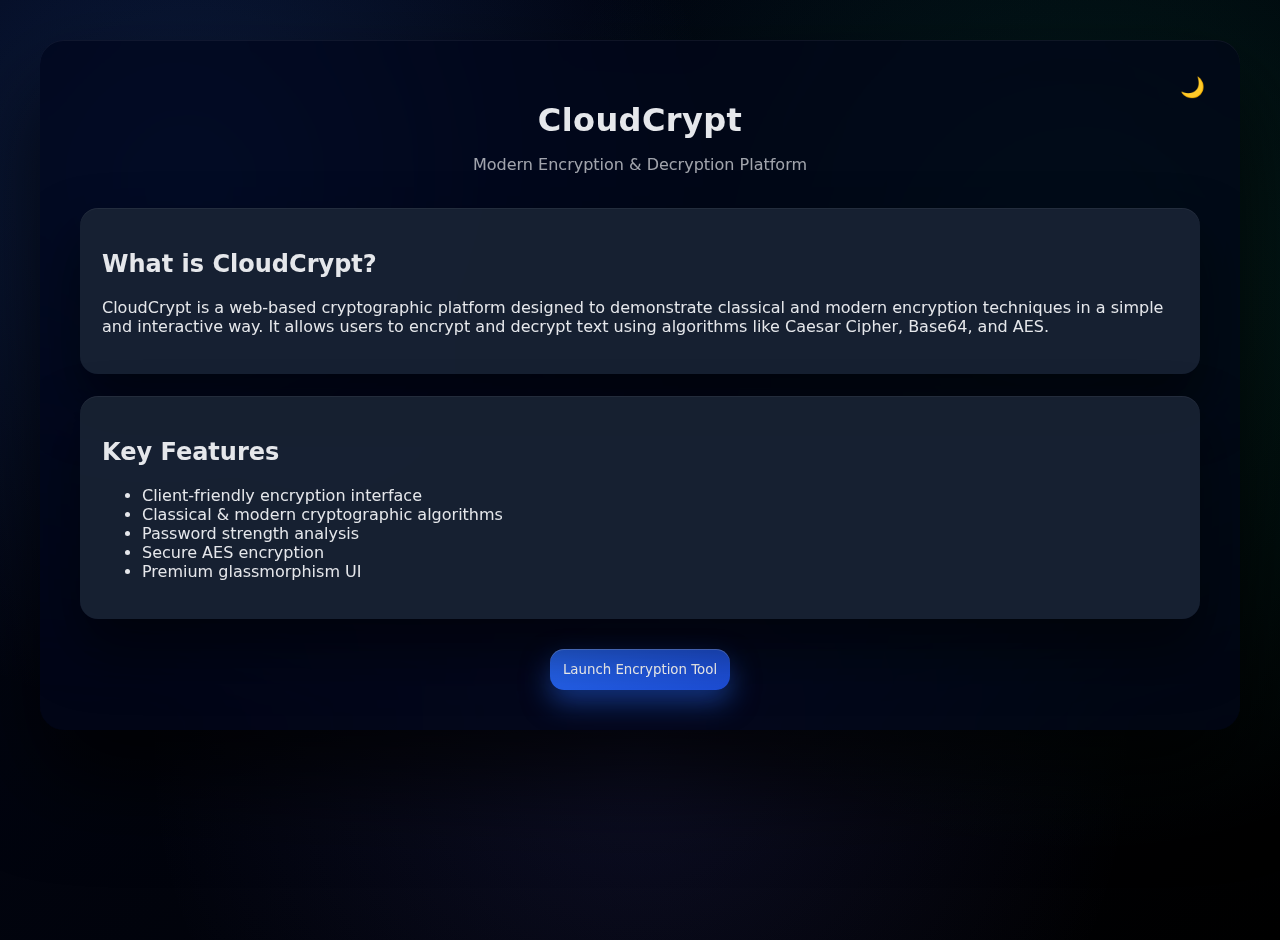
<file: templates/index.html>
<!DOCTYPE html>
<html lang="en">
<head>
    <title>CloudCrypt</title>
    <link rel="stylesheet" href="/static/style.css">
    <meta name="viewport" content="width=device-width, initial-scale=1.0">

</head>
<body>

<div class="wrapper">
    <button class="theme-toggle" onclick="toggleTheme()" id="themeIcon">🌙</button>

    <h1>CloudCrypt</h1>
    <p class="subtitle">Modern Encryption & Decryption Platform</p>

    <div class="card">
        <h2>What is CloudCrypt?</h2>
        <p>
            CloudCrypt is a web-based cryptographic platform designed to demonstrate
            classical and modern encryption techniques in a simple and interactive way.
            It allows users to encrypt and decrypt text using algorithms like
            Caesar Cipher, Base64, and AES.
        </p>
    </div>

    <div class="card">
        <h2>Key Features</h2>
        <ul>
            <li>Client-friendly encryption interface</li>
            <li>Classical & modern cryptographic algorithms</li>
            <li>Password strength analysis</li>
            <li>Secure AES encryption</li>
            <li>Premium glassmorphism UI</li>
        </ul>
    </div>

    <div style="text-align:center; margin-top:30px;">
        <a href="/tool">
            <button>Launch Encryption Tool</button>
        </a>
    </div>
</div>
<script src="/static/script.js"></script>

</body>
</html>
</file>
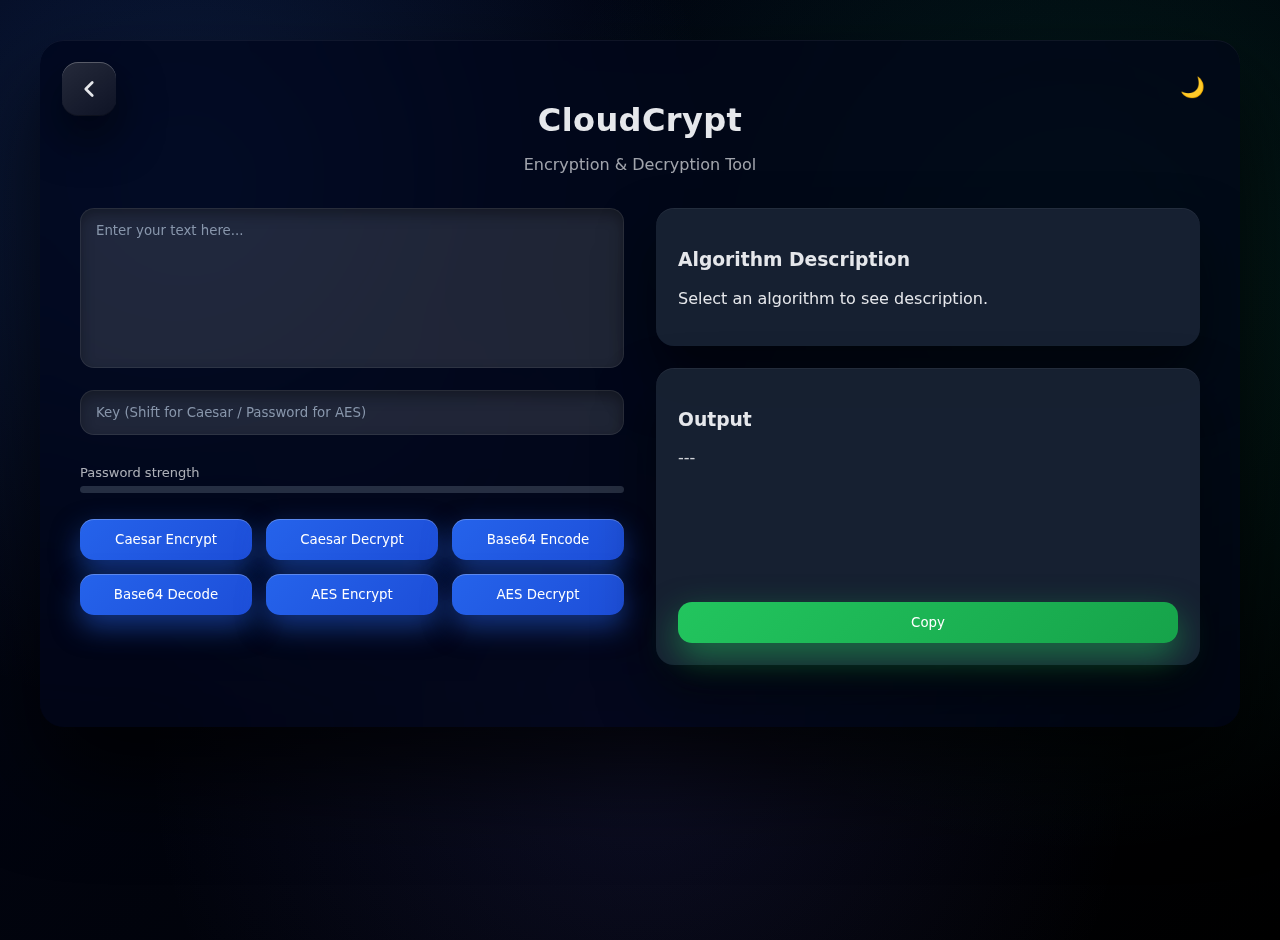
<file: templates/tool.html>
<!DOCTYPE html>
<html lang="en">
<head>
    <title>CloudCrypt</title>
    <link rel="stylesheet" href="/static/style.css">
    <meta name="viewport" content="width=device-width, initial-scale=1.0">

</head>
<body>

<div class="wrapper">
    <a href="/" class="back-btn" title="Back to Home">
    <svg viewBox="0 0 24 24" width="26" height="26" aria-hidden="true">
        <path d="M15 18l-6-6 6-6"
              fill="none"
              stroke="currentColor"
              stroke-width="2.5"
              stroke-linecap="round"
              stroke-linejoin="round"/>
    </svg>
    </a>


    <button class="theme-toggle" onclick="toggleTheme()" id="themeIcon">🌙</button>


    <h1>CloudCrypt</h1>
    <p class="subtitle">Encryption & Decryption Tool</p>

    <div class="content">
        <!-- LEFT -->
        <div class="left">
            <textarea id="text" placeholder="Enter your text here..."></textarea>

            <input id="key" placeholder="Key (Shift for Caesar / Password for AES)">

            <p class="label">Password strength</p>
            <div class="strength-bar">
                <div id="strength"></div>
            </div>

            <div class="buttons">
                <button onclick="runAlgo('caesar_encrypt')">Caesar Encrypt</button>
                <button onclick="runAlgo('caesar_decrypt')">Caesar Decrypt</button>
                <button onclick="runAlgo('base64_encrypt')">Base64 Encode</button>
                <button onclick="runAlgo('base64_decrypt')">Base64 Decode</button>
                <button onclick="runAlgo('aes_encrypt')">AES Encrypt</button>
                <button onclick="runAlgo('aes_decrypt')">AES Decrypt</button>
            </div>
        </div>

        <!-- RIGHT -->
        <div class="right">
            <div class="card">
                <h3>Algorithm Description</h3>
                <p id="desc">Select an algorithm to see description.</p>
            </div>

            <div class="card">
                <h3>Output</h3>
                <pre id="result">---</pre>
                <button class="copy" onclick="copyText()">Copy</button>
            </div>
        </div>
    </div>
</div>

<script src="/static/script.js"></script>
</body>
</html>
</file>
<file: static/style.css>
* {
    box-sizing: border-box;
    font-family: "Segoe UI", system-ui, sans-serif;
}

/* =====================
   GLOBAL BACKGROUND
===================== */

body {
    margin: 0;
    min-height: 100vh;

    /* Premium dark gradient (depth of field) */
    background:
        radial-gradient(circle at 15% 20%, rgba(59,130,246,0.18), transparent 40%),
        radial-gradient(circle at 85% 30%, rgba(16,185,129,0.15), transparent 45%),
        radial-gradient(circle at 50% 80%, rgba(99,102,241,0.12), transparent 50%),
        linear-gradient(135deg, #020617, #000000);

    color: #e5e7eb;
}

/* LIGHT MODE BACKGROUND */
body.light {
    background:
        radial-gradient(circle at 15% 20%, rgba(99,102,241,0.25), transparent 45%),
        radial-gradient(circle at 85% 30%, rgba(56,189,248,0.25), transparent 50%),
        linear-gradient(135deg, #f8fafc, #e5e7eb);

    color: #020617;
}

/* =====================
   MAIN CONTAINER
===================== */

.wrapper {
    max-width: 1200px;
    margin: 40px auto;
    padding: 40px;
    border-radius: 24px;

    background: rgba(2, 6, 23, 0.72);
    backdrop-filter: blur(20px) saturate(140%);
    -webkit-backdrop-filter: blur(20px) saturate(140%);

    box-shadow:
        0 50px 90px rgba(0, 0, 0, 0.75),
        inset 0 1px 0 rgba(255, 255, 255, 0.06);

    position: relative;
}

/* LIGHT MODE CONTAINER */
body.light .wrapper {
    background: rgba(255, 255, 255, 0.75);

    box-shadow:
        0 40px 80px rgba(0, 0, 0, 0.25),
        inset 0 1px 0 rgba(255, 255, 255, 0.9);
}

/* =====================
   HEADER
===================== */

h1 {
    text-align: center;
    margin-bottom: 6px;
    font-weight: 700;
    letter-spacing: 0.4px;
}

.subtitle {
    text-align: center;
    opacity: 0.7;
    margin-bottom: 34px;
}

/* =====================
   LAYOUT
===================== */

.content {
    display: grid;
    grid-template-columns: 1fr 1fr;
    gap: 32px;
}

/* =====================
   INPUTS
===================== */

textarea,
input {
    width: 100%;
    padding: 15px 16px;
    border-radius: 14px;
    border: none;
    outline: none;

    background: rgba(255, 255, 255, 0.12);
    color: #f9fafb;

    box-shadow:
        inset 0 0 0 1px rgba(255, 255, 255, 0.08),
        inset 0 6px 14px rgba(0, 0, 0, 0.35);

    transition: 0.25s ease;
}

/* 🔥 SPACING FIX (requested) */
textarea {
    height: 160px;
    resize: none;
    margin-bottom: 18px; /* <-- space between text area & key */
}

input {
    margin-bottom: 14px;
}

/* LIGHT MODE INPUT VISIBILITY */
body.light textarea,
body.light input {
    background: rgba(255, 255, 255, 0.95);
    color: #020617;

    box-shadow:
        inset 0 0 0 1px rgba(0, 0, 0, 0.18),
        0 6px 18px rgba(0, 0, 0, 0.15);
}

textarea::placeholder,
input::placeholder {
    color: rgba(148, 163, 184, 0.9);
}

/* =====================
   PASSWORD STRENGTH
===================== */

.label {
    margin: 16px 0 6px;
    font-size: 13px;
    opacity: 0.75;
}

.strength-bar {
    height: 7px;
    border-radius: 6px;
    background: rgba(148, 163, 184, 0.25);
    overflow: hidden;
}

#strength {
    height: 100%;
    width: 0%;
    border-radius: 6px;
    transition: all 0.35s ease;
}

/* =====================
   BUTTONS
===================== */

.buttons {
    display: grid;
    grid-template-columns: repeat(3, 1fr);
    gap: 14px;
    margin-top: 26px;
}

button {
    padding: 13px;
    border-radius: 14px;
    border: none;
    cursor: pointer;

    background:
        linear-gradient(135deg, #2563eb, #1d4ed8);
    color: white;
    font-weight: 500;

    box-shadow:
        0 12px 28px rgba(37, 99, 235, 0.5),
        inset 0 1px 0 rgba(255, 255, 255, 0.25);

    transition: all 0.25s ease;
}

button:hover {
    transform: translateY(-2px);
    box-shadow:
        0 20px 45px rgba(37, 99, 235, 0.65);
}

/* =====================
   RIGHT PANEL CARDS
===================== */

.card {
    background: rgba(30, 41, 59, 0.75);
    backdrop-filter: blur(16px);
    border-radius: 18px;
    padding: 22px;
    margin-bottom: 22px;

    box-shadow:
        0 30px 55px rgba(0, 0, 0, 0.5),
        inset 0 1px 0 rgba(255, 255, 255, 0.06);
}

/* ==================
LIGHT MODE CARDS 
==================*/

body.light .card {
    background: rgba(255, 255, 255, 0.9);

    box-shadow:
        0 28px 50px rgba(0, 0, 0, 0.2),
        inset 0 1px 0 rgba(255, 255, 255, 0.95);
}

/* =====================
   OUTPUT
===================== */

pre {
    min-height: 120px;
    white-space: pre-wrap;
    word-break: break-word;
    opacity: 0.9;
}

/* =====================
   COPY BUTTON
===================== */

.copy {
    width: 100%;
    margin-top: 18px;

    background: linear-gradient(135deg, #22c55e, #16a34a);
    box-shadow:
        0 14px 35px rgba(34, 197, 94, 0.5);
}

/* =====================
   THEME TOGGLE
===================== */

.theme-toggle {
    position: absolute;
    top: 22px;
    right: 22px;
    font-size: 20px;
    background: none;
    box-shadow: none;
    color: inherit;
}

/* =====================
   BACK BUTTON (MATCHES THEME TOGGLE)
===================== */

.back-btn {
    position: absolute;
    top: 22px;
    left: 22px;

    width: 54px;
    height: 54px;
    border-radius: 16px; /* rounded-square like theme toggle */

    display: flex;
    align-items: center;
    justify-content: center;

    color: inherit;
    text-decoration: none;

    background:
        linear-gradient(
            145deg,
            rgba(255,255,255,0.14),
            rgba(255,255,255,0.05)
        );

    backdrop-filter: blur(14px);
    -webkit-backdrop-filter: blur(14px);

    box-shadow:
        0 20px 45px rgba(0,0,0,0.55),
        inset 0 1px 0 rgba(255,255,255,0.25),
        inset 0 -1px 0 rgba(0,0,0,0.25);

    transition: all 0.25s ease;
}

/* SVG inside */
.back-btn svg {
    width: 26px;
    height: 26px;
    transition: transform 0.25s ease;
}

/* Hover effect – SAME FEEL AS 🌙 */
.back-btn:hover {
    transform: translateY(-2px);
    box-shadow:
        0 28px 65px rgba(0,0,0,0.75),
        inset 0 1px 0 rgba(255,255,255,0.35);
}

/* Subtle arrow motion */
.back-btn:hover svg {
    transform: translateX(-3px);
}

/* =====================
   THEME TOGGLE HOVER POLISH
===================== */

.theme-toggle {
    transition: transform 0.25s ease;
}

.theme-toggle:hover {
    transform: translateY(-2px) scale(1.05);
}

/* =====================
   MOBILE RESPONSIVE DESIGN
===================== */

@media (max-width: 900px) {

    /* Container padding */
    .wrapper {
        margin: 20px;
        padding: 24px;
        border-radius: 18px;
    }

    /* Stack left & right panels */
    .content {
        grid-template-columns: 1fr;
        gap: 24px;
    }

    /* Text area size */
    textarea {
        height: 140px;
    }

    /* Buttons become 2 per row */
    .buttons {
        grid-template-columns: repeat(2, 1fr);
        gap: 12px;
    }

    /* Bigger tap targets */
    button {
        padding: 14px;
        font-size: 14px;
    }

    /* Output card spacing */
    .card {
        padding: 18px;
    }

    /* Center title better */
    h1 {
        font-size: 24px;
    }

    .subtitle {
        font-size: 14px;
    }

    /* Back & theme buttons slightly smaller */
    .back-btn,
    .theme-toggle {
        width: 46px;
        height: 46px;
    }
}

/* =====================
   EXTRA SMALL PHONES
===================== */

@media (max-width: 480px) {

    /* Even tighter padding */
    .wrapper {
        padding: 20px;
    }

    /* One button per row */
    .buttons {
        grid-template-columns: 1fr;
    }

    textarea {
        height: 130px;
    }

    h1 {
        font-size: 22px;
    }
}
</file>
